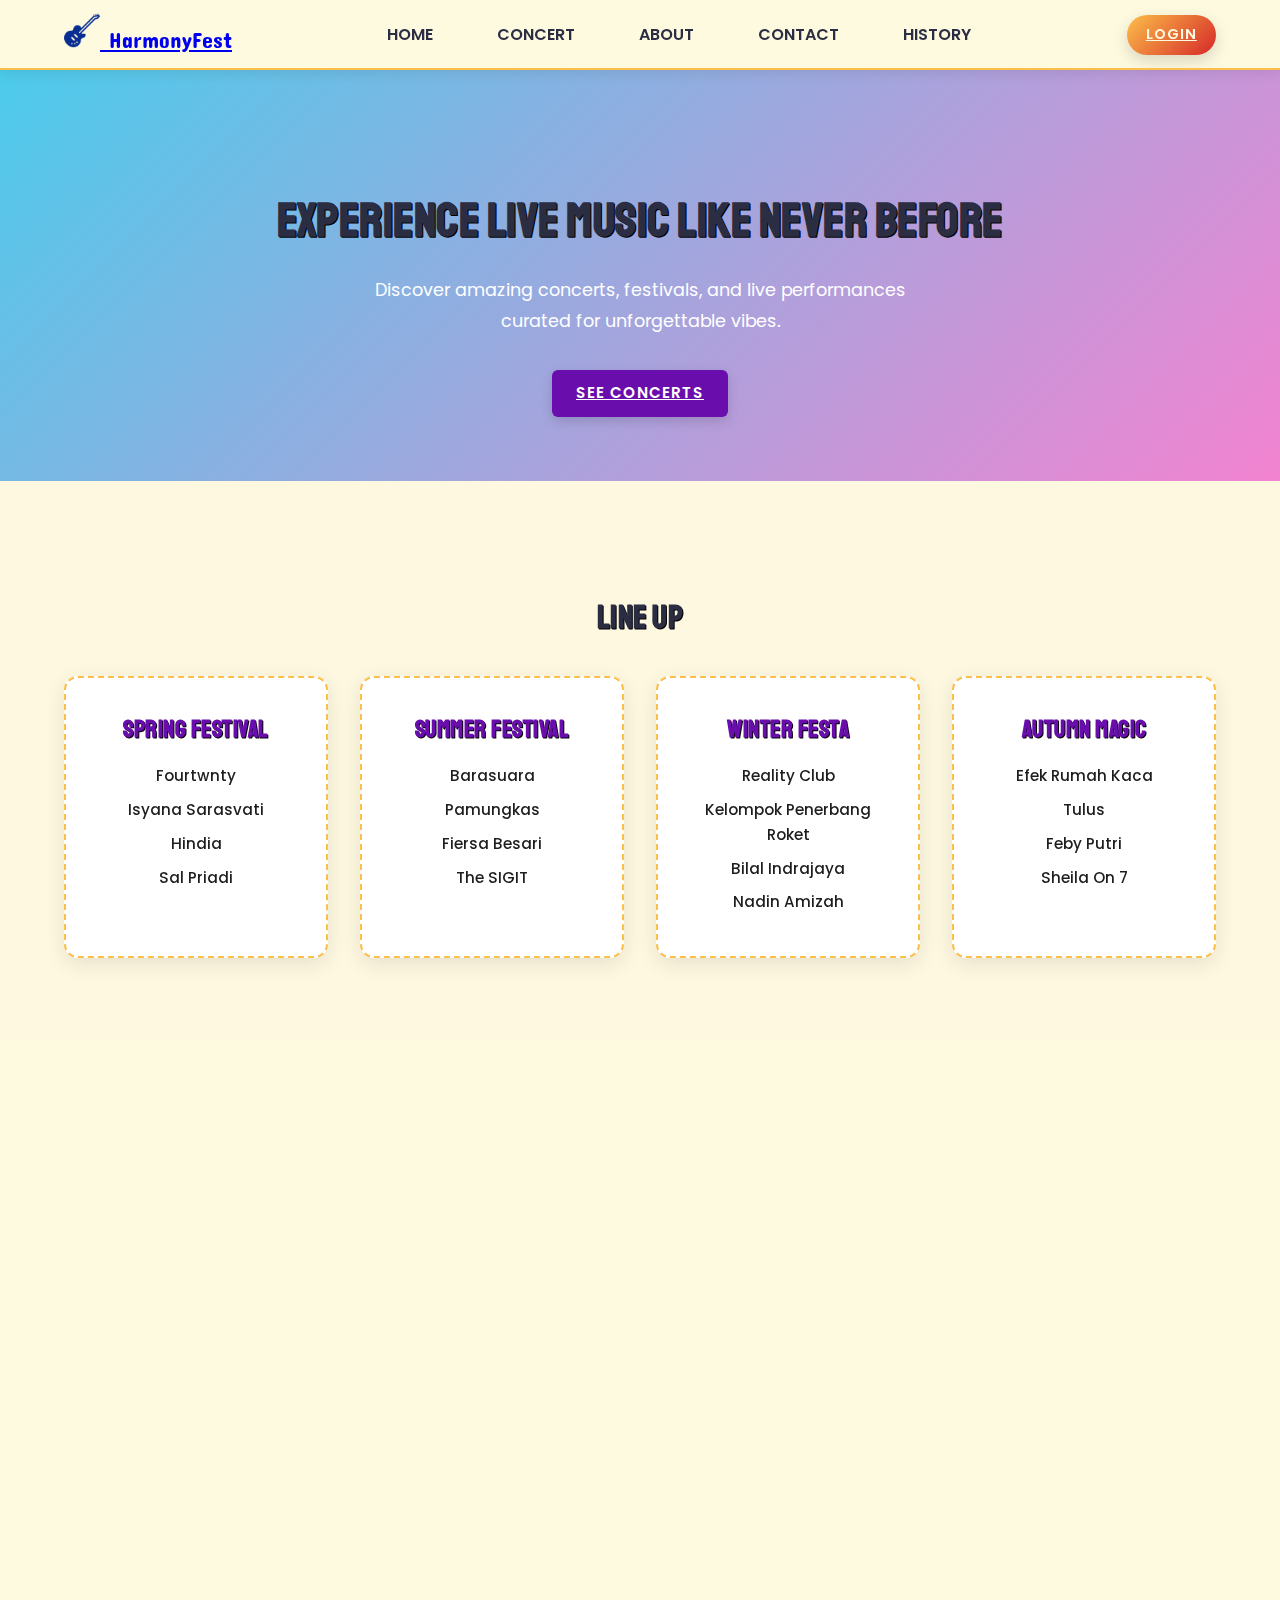
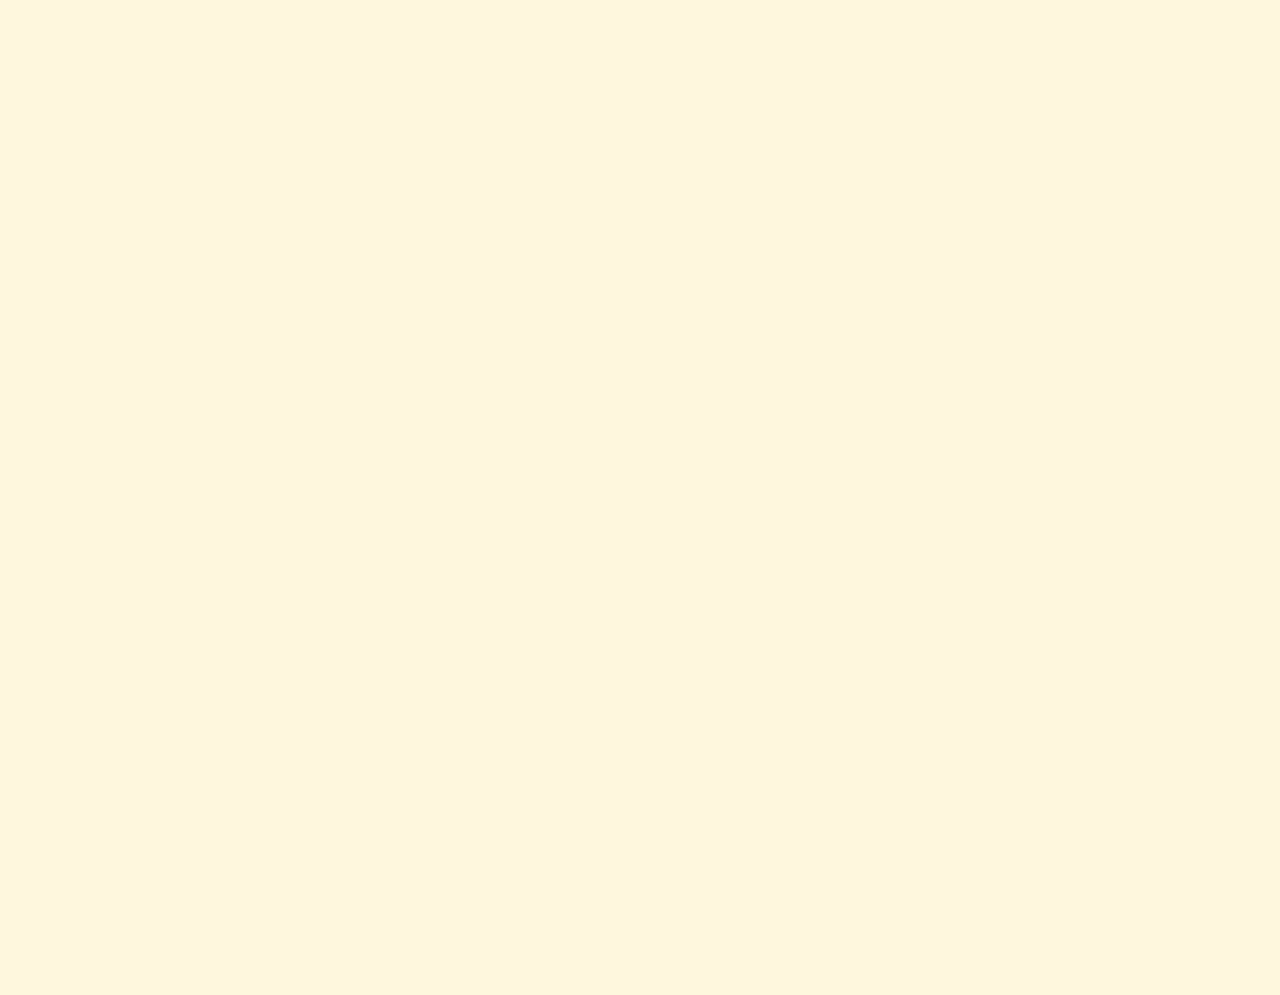
<file: homepage/index.html>
<!DOCTYPE html>
<html lang="en">
  <head>
    <meta charset="UTF-8" />
    <meta name="viewport" content="width=device-width, initial-scale=1.0" />
    <title>HarmonyFest | Home</title>
    <link rel="stylesheet" href="style/style.css" />
    <link rel="stylesheet" href="https://cdnjs.cloudflare.com/ajax/libs/font-awesome/6.0.0-beta3/css/all.min.css" />
    <link href="https://fonts.googleapis.com/css2?family=Concert+One&family=Poppins&display=swap" rel="stylesheet">
  </head>
  <body>
    <nav class="navbar">
      <div class="logo">
        <a href="index.html">
          <img src="image/icons8-96.png" alt="logo" /> HarmonyFest
        </a>
      </div>
      <ul class="nav-menu" id="navMenu">
        <li><a href="index.html" class="active">Home</a></li>
        <li><a href="concert.html">Concert</a></li>
        <li><a href="about.html">About</a></li>
        <li><a href="contact.html">Contact</a></li>
        <li><a href="history.html" class="active">History</a></li>
      </ul>
      <div class="nav-links">
        <a href="#" class="btn">Login</a>
      </div>
    </nav>

    <section class="hero-section" style="background: linear-gradient(135deg, #4ccbeb, #f383d1);" data-aos="fade-up">
      <div class="hero-content">
        <h1 class="hero-title">Experience Live Music Like Never Before</h1>
        <p class="hero-description">
          Discover amazing concerts, festivals, and live performances curated for unforgettable vibes.
        </p>
        <a class="btn" href="concert.html">See Concerts</a>
      </div>
    </section>

    <section class="container lineup-section" data-aos="fade-up">
      <h2 class="section-title" data-aos="zoom-in">Line Up</h2>
      <div class="lineup-grid">
        <div class="lineup-card" data-aos="fade-up" data-aos-delay="100">
          <h3>Spring Festival</h3>
          <ul>
            <li>Fourtwnty</li>
            <li>Isyana Sarasvati</li>
            <li>Hindia</li>
            <li>Sal Priadi</li>
          </ul>
        </div>
        <div class="lineup-card" data-aos="fade-up" data-aos-delay="200">
          <h3>Summer Festival</h3>
          <ul>
            <li>Barasuara</li>
            <li>Pamungkas</li>
            <li>Fiersa Besari</li>
            <li>The SIGIT</li>
          </ul>
        </div>
        <div class="lineup-card" data-aos="fade-up" data-aos-delay="300">
          <h3>Winter Festa</h3>
          <ul>
            <li>Reality Club</li>
            <li>Kelompok Penerbang Roket</li>
            <li>Bilal Indrajaya</li>
            <li>Nadin Amizah</li>
          </ul>
        </div>
        <div class="lineup-card" data-aos="fade-up" data-aos-delay="400">
          <h3>Autumn Magic</h3>
          <ul>
            <li>Efek Rumah Kaca</li>
            <li>Tulus</li>
            <li>Feby Putri</li>
            <li>Sheila On 7</li>
          </ul>
        </div>
      </div>
    </section>
    <section class="ticket-section container" data-aos="fade-up">
      <h2 class="section-title" data-aos="zoom-in">Ticket Options</h2>
      <div class="ticket-grid">
        <div class="ticket-card" data-aos="fade-up" data-aos-delay="100">
          <h3>Regular</h3>
          <p class="price">IDR 250.000</p>
          <ul class="ticket-benefits">
            <li>Access to all general areas</li>
            <li>Free merchandise sticker</li>
            <li>1 day pass</li>
          </ul>
        </div>
        <div class="ticket-card" data-aos="fade-up" data-aos-delay="200">
          <h3>VIP</h3>
          <p class="price">IDR 500.000</p>
          <ul class="ticket-benefits">
            <li>Front row viewing zone</li>
            <li>Free exclusive T-shirt</li>
            <li>VIP toilet & lounge access</li>
            <li>2 day pass</li>
          </ul>
        </div>
        <div class="ticket-card" data-aos="fade-up" data-aos-delay="300">
          <h3>VVIP</h3>
          <p class="price">IDR 1.000.000</p>
          <ul class="ticket-benefits">
            <li>All-access backstage pass</li>
            <li>Meet & greet with artists</li>
            <li>VIP merchandise bundle</li>
            <li>3 day pass + priority entry</li>
          </ul>
        </div>
      </div>
    </section>
    <section class="container" data-aos="fade-up">
      <h2 class="section-title" data-aos="zoom-in">Why Choose Harmony Festival?</h2>
      <div class="card-grid">
        <div class="card" data-aos="fade-up" data-aos-delay="100">
          <i class="fas fa-map-marked-alt fa-2x"></i>
          <h3>Best Locations</h3>
          <p>Iconic venues that elevate your live music experience.</p>
        </div>
        <div class="card" data-aos="fade-up" data-aos-delay="200">
          <i class="fas fa-ticket-alt fa-2x"></i>
          <h3>Exclusive Tickets</h3>
          <p>Get early access and VIP treatment for top events.</p>
        </div>
        <div class="card" data-aos="fade-up" data-aos-delay="300">
          <i class="fas fa-headset fa-2x"></i>
          <h3>24/7 Support</h3>
          <p>Friendly, responsive help for anything you need.</p>
        </div>
        <div class="card" data-aos="fade-up" data-aos-delay="400">
          <i class="fas fa-shield-alt fa-2x"></i>
          <h3>Secure Booking</h3>
          <p>Reliable, fast, and fully protected transactions.</p>
        </div>
      </div>
    </section>
    <footer data-aos="fade-up">
        <div class="footer-section">
          <h3>Follow our social networks </h3>
          <div class="social-links">
            <a href="#"><i class="fab fa-facebook"></i></a>
            <a href="#"><i class="fab fa-twitter"></i></a>
            <a href="#"><i class="fab fa-instagram"></i></a>
            <a href="#"><i class="fab fa-youtube"></i></a>
          </div>
        </div>
      <div class="footer-bottom">
        <p>&copy; 2025 Harmony Music. All rights reserved.</p>
      </div>
    </footer>

    <script src="script/script.js"></script>
    <script src="https://unpkg.com/aos@2.3.1/dist/aos.js"></script>
    <script>AOS.init();</script>
  </body>
</html>
</file>
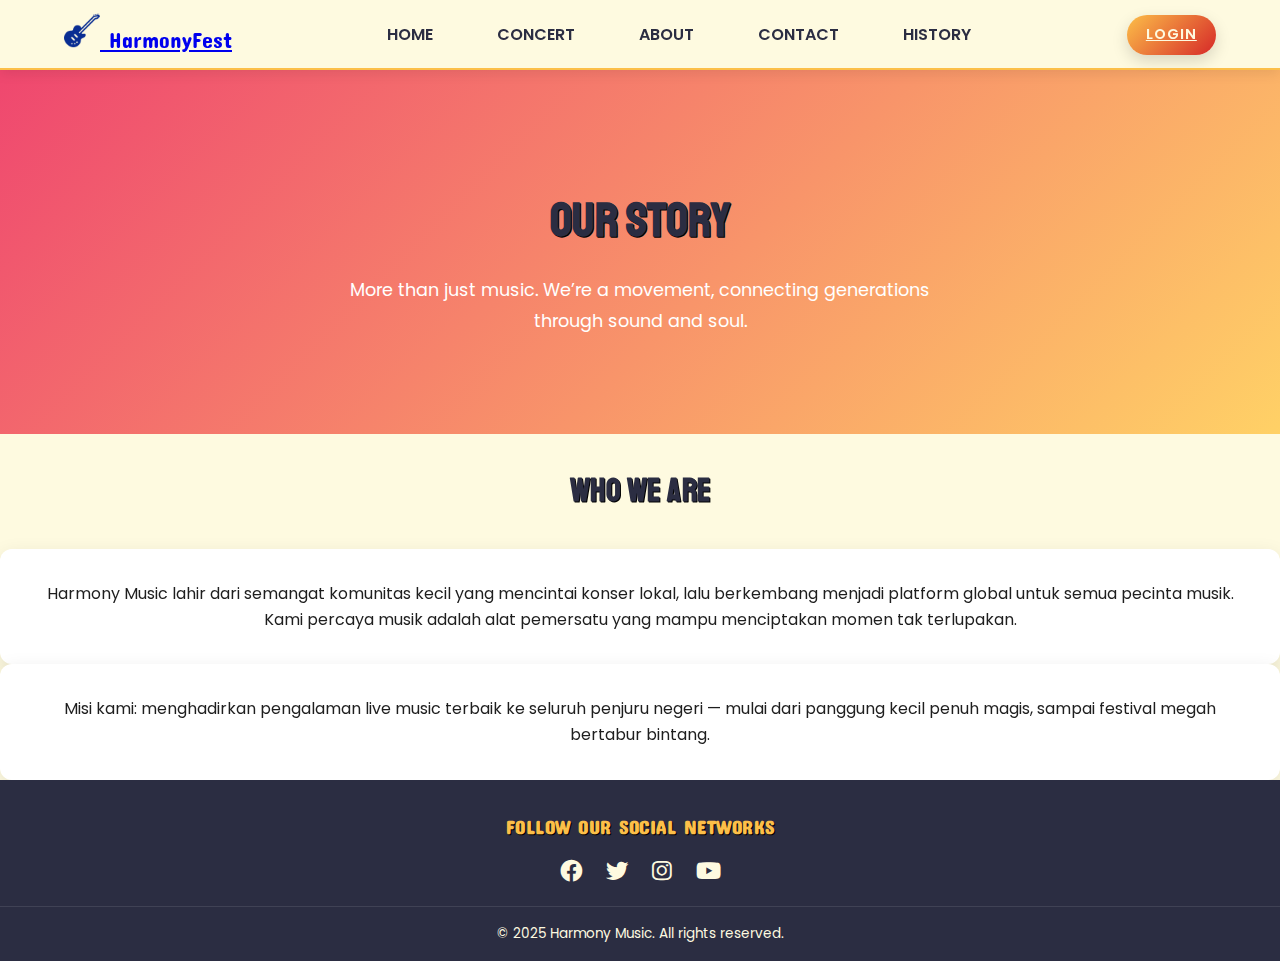
<file: homepage/about.html>
<!DOCTYPE html>
<html lang="en">
  <head>
    <meta charset="UTF-8" />
    <meta name="viewport" content="width=device-width, initial-scale=1.0" />
    <title>About | HarmonyFest</title>
    <link rel="stylesheet" href="style/style.css" />
    <link rel="stylesheet" href="https://cdnjs.cloudflare.com/ajax/libs/font-awesome/6.0.0-beta3/css/all.min.css" />
    <link href="https://fonts.googleapis.com/css2?family=Concert+One&family=Poppins&display=swap" rel="stylesheet">
  </head>
  <body>
    <nav class="navbar">
      <div class="logo">
        <a href="index.html">
          <img src="image/icons8-96.png" alt="logo" /> HarmonyFest
        </a>
      </div>
      <ul class="nav-menu" id="navMenu">
        <li><a href="index.html">Home</a></li>
        <li><a href="concert.html">Concert</a></li>
        <li><a href="about.html" class="active">About</a></li>
        <li><a href="contact.html">Contact</a></li>
        <li><a href="history.html" class="active">History</a></li>
      </ul>
      <div class="nav-links">
        <a href="#" class="btn">Login</a>
      </div>
    </nav>

    <section class="hero-section" style="background: linear-gradient(135deg, #ef476f, #ffd166);" data-aos="fade-up">
      <div class="hero-content">
        <h1 class="hero-title">Our Story</h1>
        <p class="hero-description">More than just music. We’re a movement, connecting generations through sound and soul.</p>
      </div>
    </section>

    <section class="container" data-aos="fade-up">
      <h2 class="section-title" data-aos="zoom-in">Who We Are</h2>
      <div class="card" data-aos="fade-up" data-aos-delay="100">
        <p>
          Harmony Music lahir dari semangat komunitas kecil yang mencintai konser lokal, lalu berkembang menjadi platform global untuk semua pecinta musik. Kami percaya musik adalah alat pemersatu yang mampu menciptakan momen tak terlupakan.
        </p>
      </div>
      <div class="card" data-aos="fade-up" data-aos-delay="200">
        <p>
          Misi kami: menghadirkan pengalaman live music terbaik ke seluruh penjuru negeri — mulai dari panggung kecil penuh magis, sampai festival megah bertabur bintang.
        </p>
      </div>
    </section>

    <footer data-aos="fade-up">
        <div class="footer-section">
          <h3>Follow our social networks </h3>
          <div class="social-links">
            <a href="#"><i class="fab fa-facebook"></i></a>
            <a href="#"><i class="fab fa-twitter"></i></a>
            <a href="#"><i class="fab fa-instagram"></i></a>
            <a href="#"><i class="fab fa-youtube"></i></a>
          </div>
        </div>
      </div>
      <div class="footer-bottom">
        <p>&copy; 2025 Harmony Music. All rights reserved.</p>
      </div>
    </footer>

    <script src="script/script.js"></script>
    <script src="https://unpkg.com/aos@2.3.1/dist/aos.js"></script>
    <script>AOS.init();</script>
  </body>
</html>
</file>
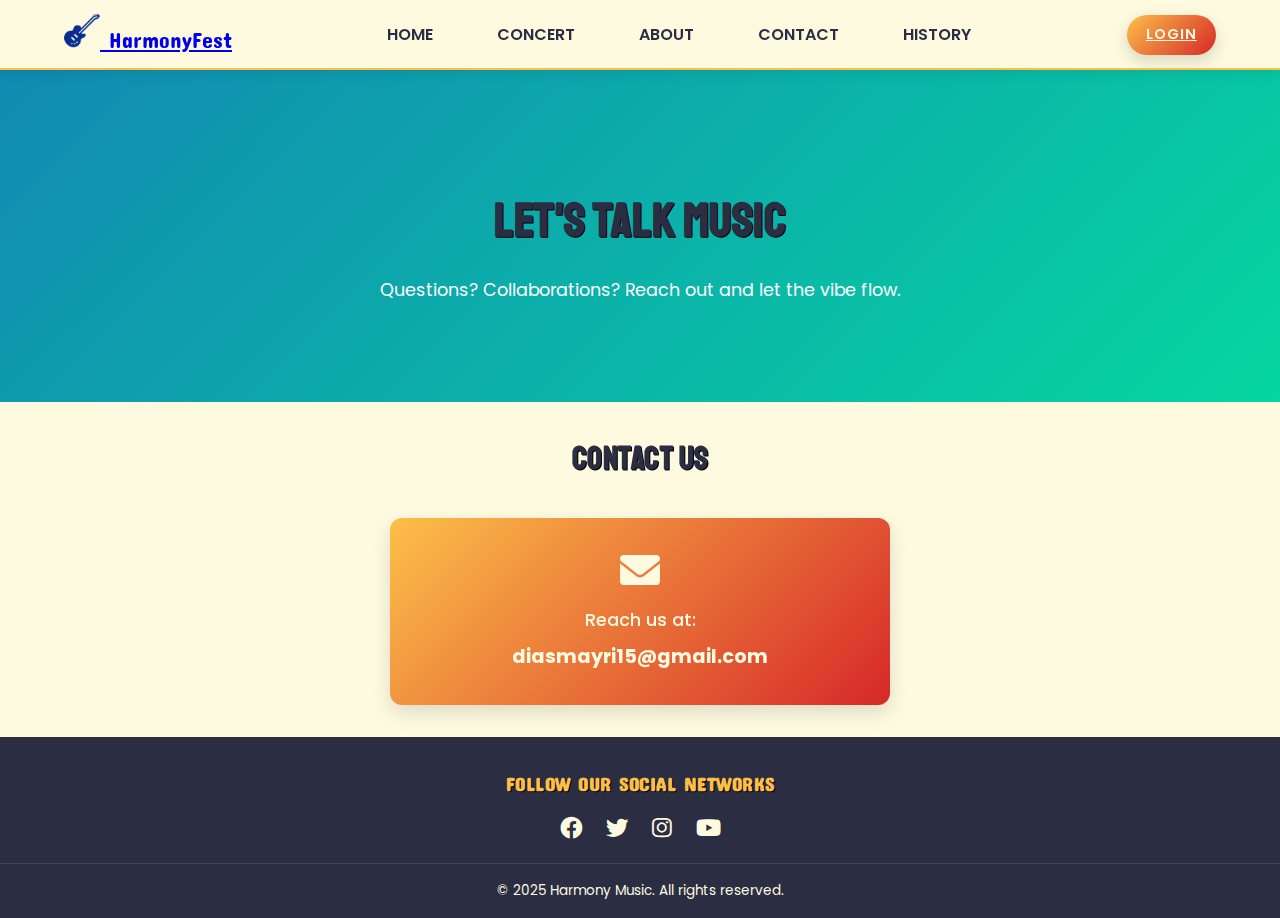
<file: homepage/contact.html>
<!DOCTYPE html>
<html lang="en">
  <head>
    <meta charset="UTF-8" />
    <meta name="viewport" content="width=device-width, initial-scale=1.0" />
    <title>Contact | HarmonyFest</title>
    <link rel="stylesheet" href="style/style.css" />
    <link rel="stylesheet" href="https://cdnjs.cloudflare.com/ajax/libs/font-awesome/6.0.0-beta3/css/all.min.css" />
    <link href="https://fonts.googleapis.com/css2?family=Concert+One&family=Poppins&display=swap" rel="stylesheet">
  </head>
  <body>
    <nav class="navbar">
      <div class="logo">
        <a href="index.html">
          <img src="image/icons8-96.png" alt="logo" /> HarmonyFest
        </a>
      </div>
      <ul class="nav-menu" id="navMenu">
        <li><a href="index.html">Home</a></li>
        <li><a href="concert.html">Concert</a></li>
        <li><a href="about.html">About</a></li>
        <li><a href="contact.html" class="active">Contact</a></li>
        <li><a href="history.html" class="active">History</a></li>
      </ul>
      <div class="nav-links">
        <a href="script/script.js" class="btn">Login</a>
      </div>
    </nav>

    <section class="hero-section" style="background: linear-gradient(135deg, #118ab2, #06d6a0);" data-aos="fade-up">
      <div class="hero-content">
        <h1 class="hero-title">Let's Talk Music</h1>
        <p class="hero-description">Questions? Collaborations? Reach out and let the vibe flow.</p>
      </div>
    </section>

    <section class="container contact-section" data-aos="fade-up">
        <h2 class="section-title" data-aos="zoom-in">Contact Us</h2>
        <div class="email-card" data-aos="fade-up">
          <i class="fas fa-envelope fa-2x"></i>
          <p>Reach us at:</p>
          <a href="mailto:diasmayri15@gmail.com" class="email-link">diasmayri15@gmail.com</a>
        </div>
      </section>
      

    <footer data-aos="fade-up">
        <div class="footer-section">
          <h3>Follow our social networks </h3>
          <div class="social-links">
            <a href="#"><i class="fab fa-facebook"></i></a>
            <a href="#"><i class="fab fa-twitter"></i></a>
            <a href="#"><i class="fab fa-instagram"></i></a>
            <a href="#"><i class="fab fa-youtube"></i></a>
          </div>
        </div>
      </div>
      <div class="footer-bottom">
        <p>&copy; 2025 Harmony Music. All rights reserved.</p>
      </div>
    </footer>

    <script src="script/script.js"></script>
    <script src="https://unpkg.com/aos@2.3.1/dist/aos.js"></script>
    <script>AOS.init();</script>
  </body>
</html>
</file>
<file: homepage/style/style.css>
@import url("https://fonts.googleapis.com/css2?family=Poppins:wght@400;600&family=Concert+One&family=Staatliches&display=swap");
@import url("https://unpkg.com/aos@2.3.1/dist/aos.css");

:root {
  --cream: #fefae0;
  --navy: #2b2d42;
  --mustard: #fcbf49;
  --red: #d62828;
  --text-dark: #1e1e1e;
  --text-light: #ffffff;
  --card-bg: #ffffff;
  --bg-dark: #1a1a1a;
  --transition: all 0.4s ease-in-out;
  --shadow-soft: 0 6px 20px rgba(0, 0, 0, 0.1);
  --punk-purple: #6a0dad;
  --punk-green: #39ff14;
  --punk-black: #000000;
}

* {
  margin: 0;
  padding: 0;
  box-sizing: border-box;
  scroll-behavior: smooth;
  transition: var(--transition);
}

body {
  font-family: "Poppins", sans-serif;
  background-color: var(--cream);
  background-image: url('https://www.transparenttextures.com/patterns/cream-pixels.png');
  background-repeat: repeat;
  background-size: auto;
  color: var(--text-dark);
  line-height: 1.6;
  display: flex;
  flex-direction: column;
  min-height: 100vh;
  padding-top: 70px;
}

h1, h2, h3, h4 {
  font-family: "Staatliches", cursive;
  color: var(--navy);
  letter-spacing: 0.5px;
  text-transform: uppercase;
  text-align: center;
  margin-bottom: 1rem;
  text-shadow: 1px 1px 0 var(--punk-black);
}

/* Tombol gaya punk */
.btn-punk {
  background: var(--punk-purple);
  color: white;
  border: 2px dashed var(--punk-green);
  font-weight: bold;
  padding: 0.6rem 1.2rem;
  text-transform: uppercase;
  border-radius: 6px;
  box-shadow: 0 0 10px var(--punk-green);
  transition: transform 0.2s ease-in-out;
}

.btn-punk:hover {
  transform: rotate(-2deg) scale(1.05);
  background: var(--punk-black);
}

/* Sisa CSS tetap sama */

.navbar {
  background: var(--cream);
  color: var(--navy);
  padding: 1rem 5%;
  box-shadow: 0 4px 12px rgba(0, 0, 0, 0.08);
  display: flex;
  justify-content: space-between;
  align-items: center;
  position: fixed;
  top: 0;
  left: 0;
  right: 0;
  z-index: 1000;
  animation: slideDown 0.5s ease-in-out;
  height: 70px;
}

@keyframes slideDown {
  0% { transform: translateY(-100%); opacity: 0; }
  100% { transform: translateY(0); opacity: 1; }
}

.logo {
  display: flex;
  align-items: center;
  gap: 0.6rem;
  font-family: 'Concert One', cursive;
  font-size: 1.4rem;
  color: var(--navy);
  text-decoration: none;
}

.logo img {
  height: 36px;
  width: auto;
  transition: transform 0.3s ease;
}

.logo:hover img {
  transform: rotate(-10deg) scale(1.1);
}

.lineup-section {
  padding: 5rem 5%;
  background-color: #fff8e1;
  text-align: center;
}

.lineup-grid {
  display: grid;
  grid-template-columns: repeat(auto-fit, minmax(240px, 1fr));
  gap: 2rem;
  margin-top: 2rem;
}

.lineup-card {
  background-color: var(--card-bg);
  border: 2px dashed var(--mustard);
  padding: 2rem;
  border-radius: 14px;
  box-shadow: var(--shadow-soft);
  transition: transform 0.3s ease, box-shadow 0.3s ease;
}

.lineup-card:hover {
  transform: translateY(-6px);
  box-shadow: 0 12px 24px rgba(0, 0, 0, 0.1);
}

.lineup-card h3 {
  font-family: "Staatliches", cursive;
  color: var(--punk-purple);
  margin-bottom: 1rem;
  font-size: 1.5rem;
}

.lineup-card ul {
  list-style: none;
  padding: 0;
}

.lineup-card ul li {
  margin-bottom: 0.6rem;
  font-weight: 500;
  color: var(--text-dark);
  font-size: 0.95rem;
}


.ticket-section {
  padding: 6rem 8%;
  background-color: #fff8e1;
  text-align: center;
}

.ticket-title {
  font-family: 'Concert One', cursive;
  font-size: 3rem;
  color: #d32f2f;
  margin-bottom: 0.5rem;
}

.ticket-subtitle {
  font-size: 1.1rem;
  color: #555;
  margin-bottom: 4rem;
}

.ticket-grid {
  display: grid;
  grid-template-columns: repeat(auto-fit, minmax(250px, 1fr));
  gap: 2.5rem;
}

.ticket-card {
  background-color: #f7fdff;
  border: 3px dashed #000;
  border-radius: 20px;
  padding: 2rem;
  box-shadow: 6px 6px 0px #00000020;
  transition: transform 0.3s ease;
}

.ticket-card:hover {
  transform: translateY(-8px);
}

.ticket-card img {
  width: 100px;
  height: auto;
  margin-bottom: 1.5rem;
}

.ticket-card h3 {
  font-family: 'Staatliches', cursive;
  font-size: 1.8rem;
  color: #c2185b;
  margin-bottom: 0.8rem;
}

.ticket-card p {
  font-size: 1rem;
  color: #333;
  line-height: 1.6;
}

.ticket-benefits-section {
  background-color: #fff7e6;
  padding: 80px 20px;
  text-align: center;
  font-family: 'Concert One', sans-serif;
}

.ticket-benefits-container {
  max-width: 800px;
  margin: 0 auto;
}

.ticket-benefits-title {
  font-size: 2.5rem;
  color: #b22222;
  margin-bottom: 10px;
}

.ticket-benefits-subtitle {
  font-size: 1.2rem;
  color: #333;
  margin-bottom: 40px;
}

.ticket-benefits {
  list-style: none;
  padding: 0;
  margin: 0;
}

.ticket-benefits li {
  padding: 16px 0;
  font-size: 1.1rem;
  color: #222;
  border-bottom: 2px solid #ffd966;
}


.ticket-section ul {
  list-style: none;
  padding-left: 0;
}


.nav-menu {
  display: flex;
  gap: 2rem;
  list-style: none;
  align-items: center;
  height: 100%;
}

.nav-menu li a {
  display: flex;
  align-items: center;
  justify-content: center;
  font-size: 1rem;
  font-weight: 600;
  text-transform: uppercase;
  padding: 0.6rem 1rem;
  height: 100%;
  color: var(--navy);
  text-decoration: none;
  transition: all 0.3s ease;
}

.nav-menu li a::after {
  content: "";
  position: absolute;
  bottom: 0;
  left: 0;
  width: 0;
  height: 2px;
  background: var(--mustard);
  transition: width 0.3s ease;
}

.nav-menu li a:hover::after,
.nav-menu li a.active::after {
  width: 100%;
}

.nav-menu li a:hover {
  color: var(--red);
}

.nav-links .btn {
  font-size: 0.9rem;
  padding: 0.5rem 1.2rem;
  border-radius: 30px;
  background: linear-gradient(135deg, var(--mustard), var(--red));
  color: var(--cream);
  font-weight: 600;
  border: none;
  text-transform: uppercase;
  box-shadow: 0 6px 16px rgba(0, 0, 0, 0.15);
  transition: background 0.4s ease, transform 0.3s ease, box-shadow 0.3s ease;
}

.nav-links .btn:hover {
  background: linear-gradient(135deg, var(--red), var(--mustard));
  transform: scale(1.08);
  box-shadow: 0 8px 20px rgba(0, 0, 0, 0.2);
}

.hero-section {
  padding: 7rem 5% 4rem;
  background: linear-gradient(135deg, var(--mustard), var(--red));
  color: var(--text-light);
  display: flex;
  flex-direction: column;
  align-items: center;
  justify-content: center;
  text-align: center;
  animation: fadeInUp 0.6s ease forwards;
}

@keyframes fadeInUp {
  from { opacity: 0; transform: translateY(40px); }
  to { opacity: 1; transform: translateY(0); }
}

.hero-title {
  font-size: 3rem;
  margin-bottom: 1rem;
}

.hero-description {
  max-width: 600px;
  margin: 0 auto 2rem;
  font-size: 1.1rem;
  line-height: 1.8;
  color: var(--text-light);
}

.btn {
  display: inline-block;
  padding: 0.75rem 1.5rem;
  background: var(--navy);
  color: white;
  font-weight: 600;
  border: none;
  cursor: pointer;
  text-transform: uppercase;
  letter-spacing: 1px;
  border-radius: 6px;
  box-shadow: 0 4px 12px rgba(0, 0, 0, 0.15);
  transition: transform 0.3s ease, background 0.3s ease;
}

.btn:hover {
  background: var(--red);
  transform: scale(1.06);
}

.section-title {
  font-size: 2rem;
  margin: 2rem 0;
  color: var(--navy);
}

.card-grid {
  display: grid;
  grid-template-columns: repeat(auto-fit, minmax(280px, 1fr));
  gap: 2rem;
  padding: 0 5%;
}

.card {
  background: var(--card-bg);
  padding: 2rem;
  box-shadow: var(--shadow-soft);
  border-radius: 12px;
  transition: transform 0.3s ease, box-shadow 0.3s ease;
  text-align: center;
}

.card i {
  margin-bottom: 1rem;
  color: var(--mustard);
  transition: transform 0.3s ease;
}

.card:hover {
  transform: translateY(-6px) scale(1.02);
  box-shadow: 0 14px 28px rgba(0, 0, 0, 0.12);
}

.card:hover i {
  transform: rotate(5deg);
}

.email-card {
  background: linear-gradient(135deg, var(--mustard), var(--red));
  padding: 2rem;
  text-align: center;
  border-radius: 12px;
  color: var(--cream);
  box-shadow: 0 8px 20px rgba(0, 0, 0, 0.12);
  max-width: 500px;
  margin: 2rem auto;
  transition: transform 0.3s ease, box-shadow 0.3s ease;
}

.email-card:hover {
  transform: translateY(-6px);
  box-shadow: 0 12px 24px rgba(0, 0, 0, 0.2);
}

.email-card i {
  font-size: 2.5rem;
  margin-bottom: 1rem;
  color: var(--cream);
}

.email-card p {
  font-size: 1.1rem;
  margin-bottom: 0.5rem;
  font-weight: 500;
}

.email-link {
  font-size: 1.2rem;
  font-weight: bold;
  color: var(--cream);
  text-decoration: none;
  position: relative;
}

.email-link::after {
  content: "";
  position: absolute;
  bottom: -2px;
  left: 0;
  height: 2px;
  width: 0;
  background: white;
  transition: width 0.3s ease;
}

.email-link:hover::after {
  width: 100%;
}

footer {
  background: var(--navy);
  color: var(--cream);
  padding: 2rem 0 1rem;
  margin-top: auto;
  text-align: center;
  animation: fadeIn 1s ease-in;
}

@keyframes fadeIn {
  from { opacity: 0; }
  to { opacity: 1; }
}

.footer-section h3 {
  font-family: "Concert One", cursive;
  color: var(--mustard);
  margin-bottom: 0.75rem;
  font-size: 1.2rem;
}

.social-links {
  display: flex;
  justify-content: center;
  gap: 1.5rem;
  margin-bottom: 1rem;
}

.social-links a {
  color: var(--cream);
  font-size: 1.4rem;
  transition: transform 0.3s, color 0.3s;
}

.social-links a:hover {
  color: var(--mustard);
  transform: scale(1.3) rotate(-3deg);
}

.footer-bottom {
  font-size: 0.85rem;
  padding-top: 1rem;
  border-top: 1px solid rgba(255, 255, 255, 0.1);
}

[data-aos] {
  opacity: 0;
  transition-property: opacity, transform;
  transition-duration: 0.6s;
}

[data-aos].aos-animate {
  opacity: 1;
  transform: none;
}


@media (max-width: 768px) {
  .nav-menu {
    display: none;
  }
  .hero-title {
    font-size: 2rem;
  }
  .hero-description {
    font-size: 1rem;
  }
  h1 {
    font-size: 2rem;
  }
  h2 {
    font-size: 1.5rem;
  }
  .btn {
    width: 100%;
  }
  .footer-section {
    align-items: center;
  }
  .social-links {
    justify-content: center;
  }
  .nav-links .btn {
    padding: 0.4rem 0.8rem;
    font-size: 0.85rem;
  }
  .card, .email-card {
    padding: 1.2rem;
  }
  .card-grid {
    gap: 1.5rem;
  }
}

/* === MODAL BOOKING STYLE (gabungan & rapi) === */
.modal {
  display: none;
  position: fixed;
  z-index: 2000;
  top: 0;
  left: 0;
  width: 100%;
  height: 100%;
  background-color: rgba(0, 0, 0, 0.65);
  justify-content: center;
  align-items: center;
  transition: opacity 0.3s ease;
}

.modal.active {
  display: flex;
}

.modal-content {
  background-color: var(--card-bg);
  width: 90%;
  max-width: 460px;
  padding: 2rem;
  border-radius: 14px;
  box-shadow: 0 15px 30px rgba(0, 0, 0, 0.4);
  position: relative;
  animation: fadeInModal 0.4s ease;
  font-family: "Poppins", sans-serif;
}

@keyframes fadeInModal {
  from {
    opacity: 0;
    transform: translateY(20px) scale(0.95);
  }
  to {
    opacity: 1;
    transform: translateY(0) scale(1);
  }
}

.modal-title {
  font-size: 1.8rem;
  margin-bottom: 1.2rem;
  text-align: center;
  font-family: "Staatliches", cursive;
  color: var(--punk-purple);
  text-shadow: 1px 1px var(--punk-black);
}

.form-group {
  margin-bottom: 1.2rem;
}

.form-group label {
  display: block;
  margin-bottom: 0.4rem;
  font-weight: 600;
  color: var(--navy);
  font-size: 0.95rem;
}

.form-group input,
.form-group select {
  width: 100%;
  padding: 0.7rem 1rem;
  border: 1.5px solid var(--mustard);
  border-radius: 8px;
  font-size: 1rem;
  background-color: #fffefc;
  color: var(--text-dark);
  transition: box-shadow 0.3s ease;
}

.form-group input:focus,
.form-group select:focus {
  box-shadow: 0 0 0 3px rgba(252, 191, 73, 0.3);
  outline: none;
}

.form-actions {
  display: flex;
  justify-content: space-between;
  gap: 1rem;
  margin-top: 1.6rem;
}



.btn {
  display: inline-block;
  padding: 0.7rem 1.5rem;
  font-weight: 600;
  border: none;
  border-radius: 6px;
  cursor: pointer;
  background: var(--punk-purple);
  color: var(--text-light);
  transition: background 0.3s ease, transform 0.3s ease;
  text-transform: uppercase;
  font-size: 0.95rem;
}

.btn:hover {
  background: var(--punk-green);
  color: #000;
  transform: scale(1.05);
}

.btn.close-btn {
  background: transparent;
  border: 2px dashed var(--navy);
  color: var(--navy);
}

.close-modal {
  position: absolute;
  top: 12px;
  right: 12px;
  font-size: 1.2rem;
  background: none;
  border: none;
  color: var(--red);
  cursor: pointer;
  transition: transform 0.3s ease;
}

.close-modal:hover {
  transform: scale(1.2);
}

.concert-grid {
  display: grid;
  grid-template-columns: repeat(auto-fit, minmax(250px, 1fr));
  gap: 2rem;
}

.concert-card {
  background-color: var(--card-bg);
  padding: 1.2rem;
  border-radius: 12px;
  box-shadow: var(--shadow-soft);
  text-align: center;
  transition: transform 0.3s ease, box-shadow 0.3s ease;
}

.concert-card:hover {
  transform: translateY(-6px);
  box-shadow: 0 12px 24px rgba(0, 0, 0, 0.15);
}

.concert-card img.concert-img {
  width: 100%;
  height: auto;
  max-height: 240px;
  object-fit: cover;
  border-radius: 12px;
  box-shadow: 0 4px 12px rgba(0, 0, 0, 0.2);
}


.concert-card-title {
  font-size: 1.4rem;
  margin-top: 1rem;
  font-family: "Staatliches", cursive;
  color: var(--punk-purple);
  text-shadow: 1px 1px var(--punk-black);
}

.concert-card-description {
  font-size: 0.95rem;
  color: var(--text-dark);
  margin-bottom: 1rem;
}

.concert-card .btn {
  margin-top: 1rem;
  background: var(--punk-purple);
  color: var(--text-light);
  border: none;
  padding: 0.6rem 1.2rem;
  font-size: 0.9rem;
  font-weight: bold;
  border-radius: 8px;
  transition: background 0.3s ease, transform 0.3s ease;
}

.concert-card .btn:hover {
  background: var(--punk-green);
  color: #000;
  transform: scale(1.05);
}

.history-table-container {
  padding: 3rem 5%;
  overflow-x: auto;
} 
.history-table {
  width: 100%;
  border-collapse: collapse;
  background: var(--card-bg);
  box-shadow: var(--shadow-soft);
  border-radius: 12px;
  overflow: hidden;
}
.history-table thead {
  background-color: var(--mustard);
  color: var(--punk-black);
}
.history-table th, .history-table td {
  padding: 1rem;
  text-align: center;
  border-bottom: 1px solid #ddd;
}
.history-table tbody tr:hover {
  background-color: #fffbe6;
}
.status.paid {
  color: green;
  font-weight: bold;
}
.status.pending {
  color: orange;
  font-weight: bold;
}
</file>
